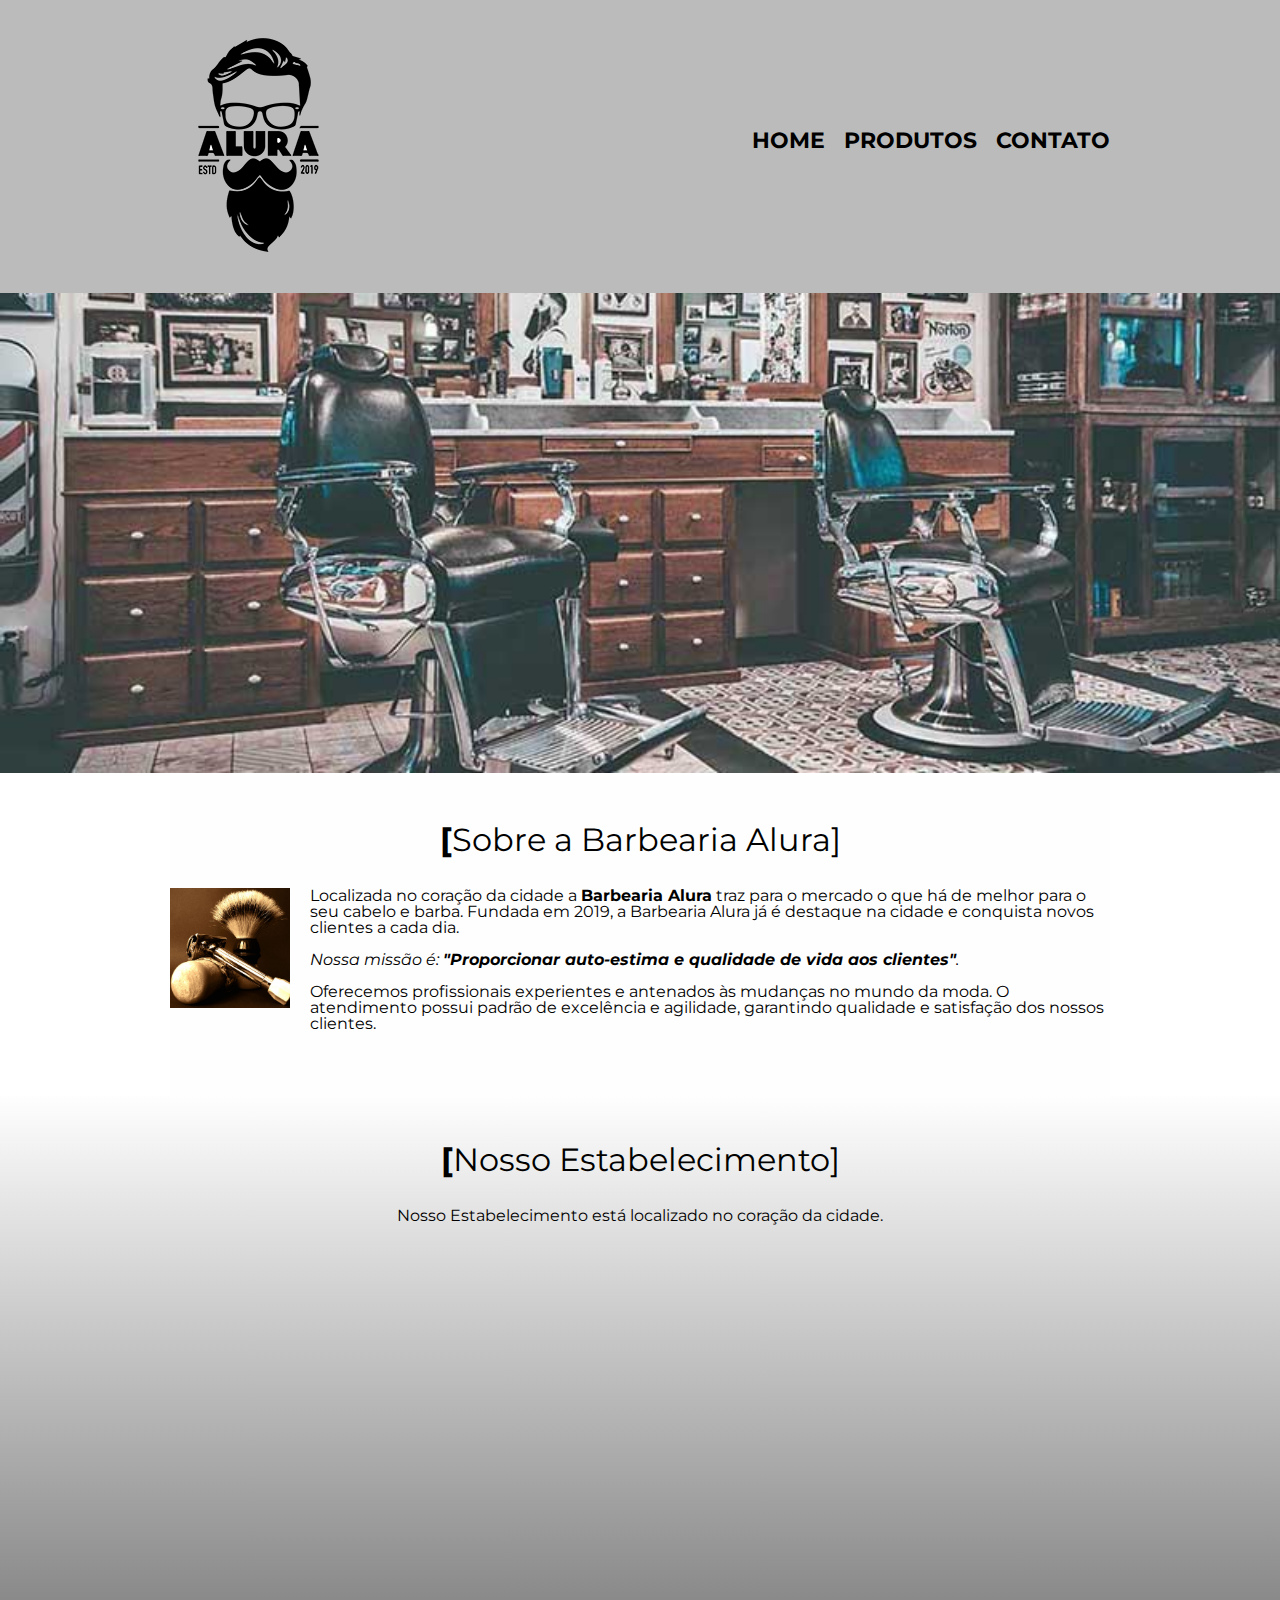
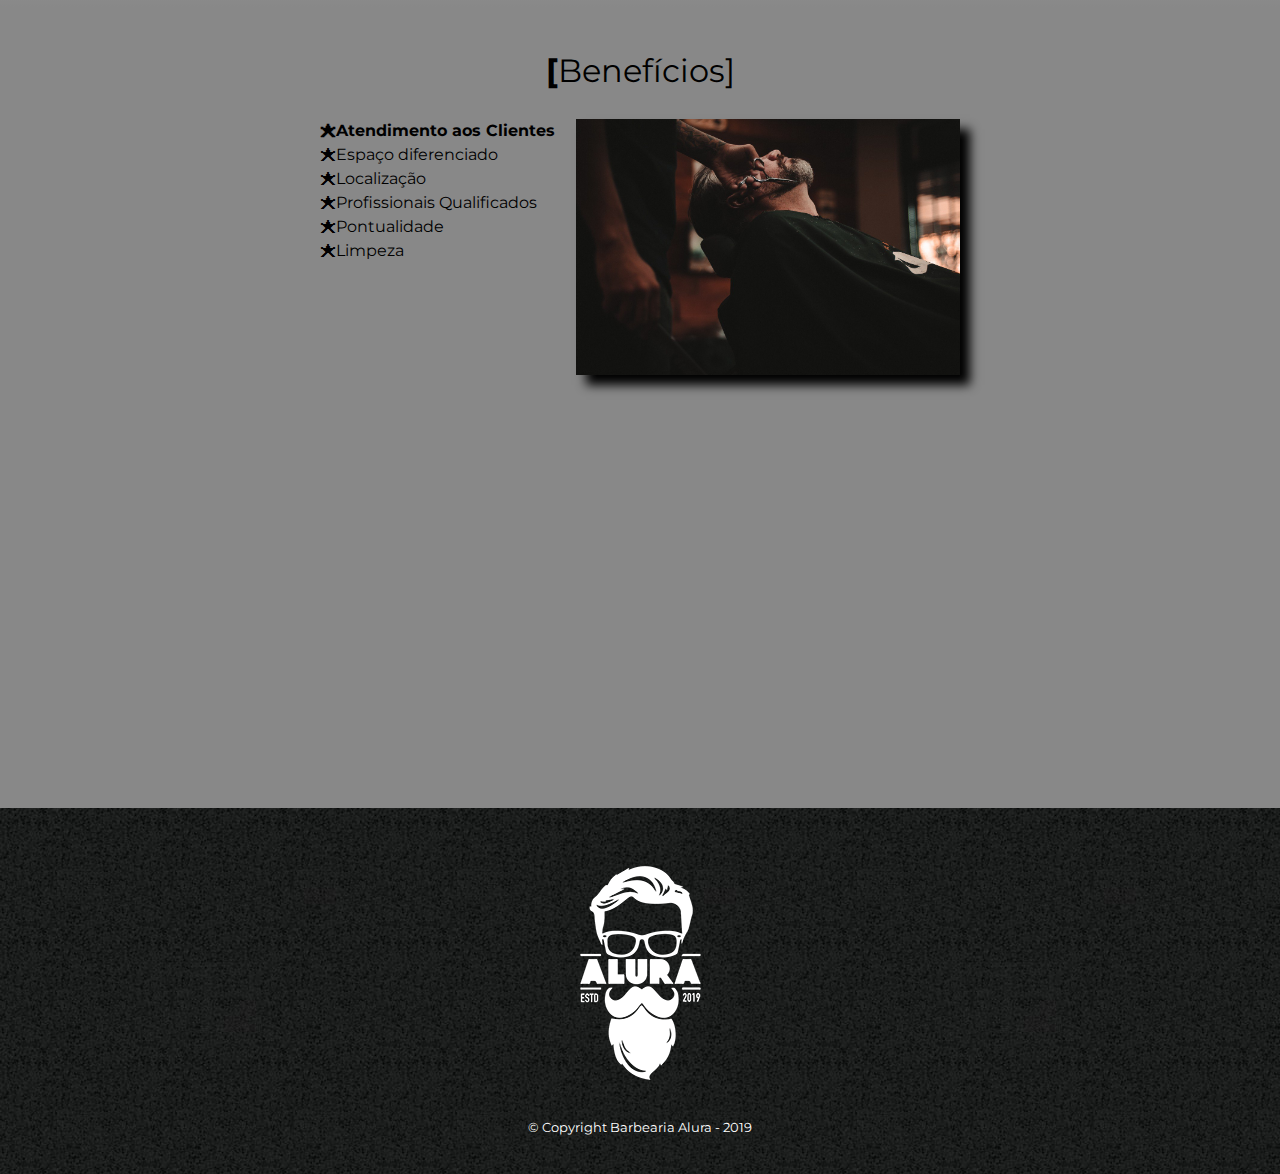
<file: index.html>
<!DOCTYPE html>
<html lang="pt-br">
	<head>
		<meta charset="UTF-8">
		<meta name="viewport" content= "width=device-width"><!--para adaptar a tela em celular-->
		<title>Barbearia Alura</title>
		<link rel="stylesheet" href="reset.css">
		<link rel="stylesheet" href="style.css">
		<link href="https://fonts.googleapis.com/css2?family=Montserrat&display=swap" rel="stylesheet">
	</head>

	<body>
		<header>
			<div class="caixa">
				<h1><img src="logo.png" alt="Logo da Barbearia Alura"></h1>
				
				<nav>
					<ul>
						<li><a href="index.html">Home</a></li>
						<li><a href="produtos.html">Produtos</a></li>
						<li><a href="contato.html">Contato</a></li>
					</ul>
				</nav>
			</div>
		</header>
		<img class="banner" src="banner.jpg">
		<main>
			<section class="principal">
				<h2 class="titulo-principal">Sobre a Barbearia Alura</h2>

				<img class="utensilios" src="utensilios.jpg" alt="Utensílios de uma Barbeiro">

				<p>Localizada no coração da cidade a <strong>Barbearia Alura</strong> traz para o mercado o que há de melhor para o seu cabelo e barba. Fundada em 2019, a Barbearia Alura já é destaque na cidade e conquista novos clientes a cada dia.</p>

				<p id="missao"><em>Nossa missão é: <strong>"Proporcionar auto-estima e qualidade de vida aos clientes"</strong>.</em></p>

				<p>Oferecemos profissionais experientes e antenados às mudanças no mundo da moda. O atendimento possui padrão de excelência e agilidade, garantindo qualidade e satisfação dos nossos clientes.</p>
			</section>

			<section class="mapa">
				<h3 class="titulo-principal">Nosso Estabelecimento</h3>
				<p>Nosso Estabelecimento está localizado no coração da cidade.</p>
				

				<div class="mapa-conteudo">
					<iframe src="https://www.google.com/maps/embed?pb=!1m18!1m12!1m3!1d14625.793842847419!2d-46.64121943022464!3d-23.588244300000003!2m3!1f0!2f0!3f0!3m2!1i1024!2i768!4f13.1!3m3!1m2!1s0x94ce5a2b2ed7f3a1%3A0xab35da2f5ca62674!2sCaelum%20-%20Escola%20de%20Tecnologia!5e0!3m2!1spt-BR!2sbr!4v1624538307711!5m2!1spt-BR!2sbr" width="100%" height="300" style="border:0;" allowfullscreen="" loading="lazy"></iframe>
				</div>
			</section>
			

			<section class="beneficios">
				<h3 class="titulo-principal">Benefícios</h3>

				<div class="conteudo-beneficios">
					<ul class="lista-beneficios">
						<li class="itens">Atendimento aos Clientes</li>
						<li class="itens">Espaço diferenciado</li>
						<li class="itens">Localização</li>
						<li class="itens">Profissionais Qualificados</li>
						<li class="itens">Pontualidade</li>
						<li class="itens">Limpeza</li>
					</ul><img src="beneficios.jpg" class="imagem-beneficios">
				</div>


				<div class="video">
					<iframe width="100%" height="315" src="https://www.youtube.com/embed/wcVVXUV0YUY" title="YouTube video player" frameborder="0" allow="accelerometer; autoplay; clipboard-write; encrypted-media; gyroscope; picture-in-picture" allowfullscreen></iframe>
				</div>
			</section>
		</main>
		<footer>
			<img src="logo-branco.png" alt="Logo da Barbearia Alura">
			<p class="copyright">&copy; Copyright Barbearia Alura - 2019
		</footer>
	</body>
</html>
</file>
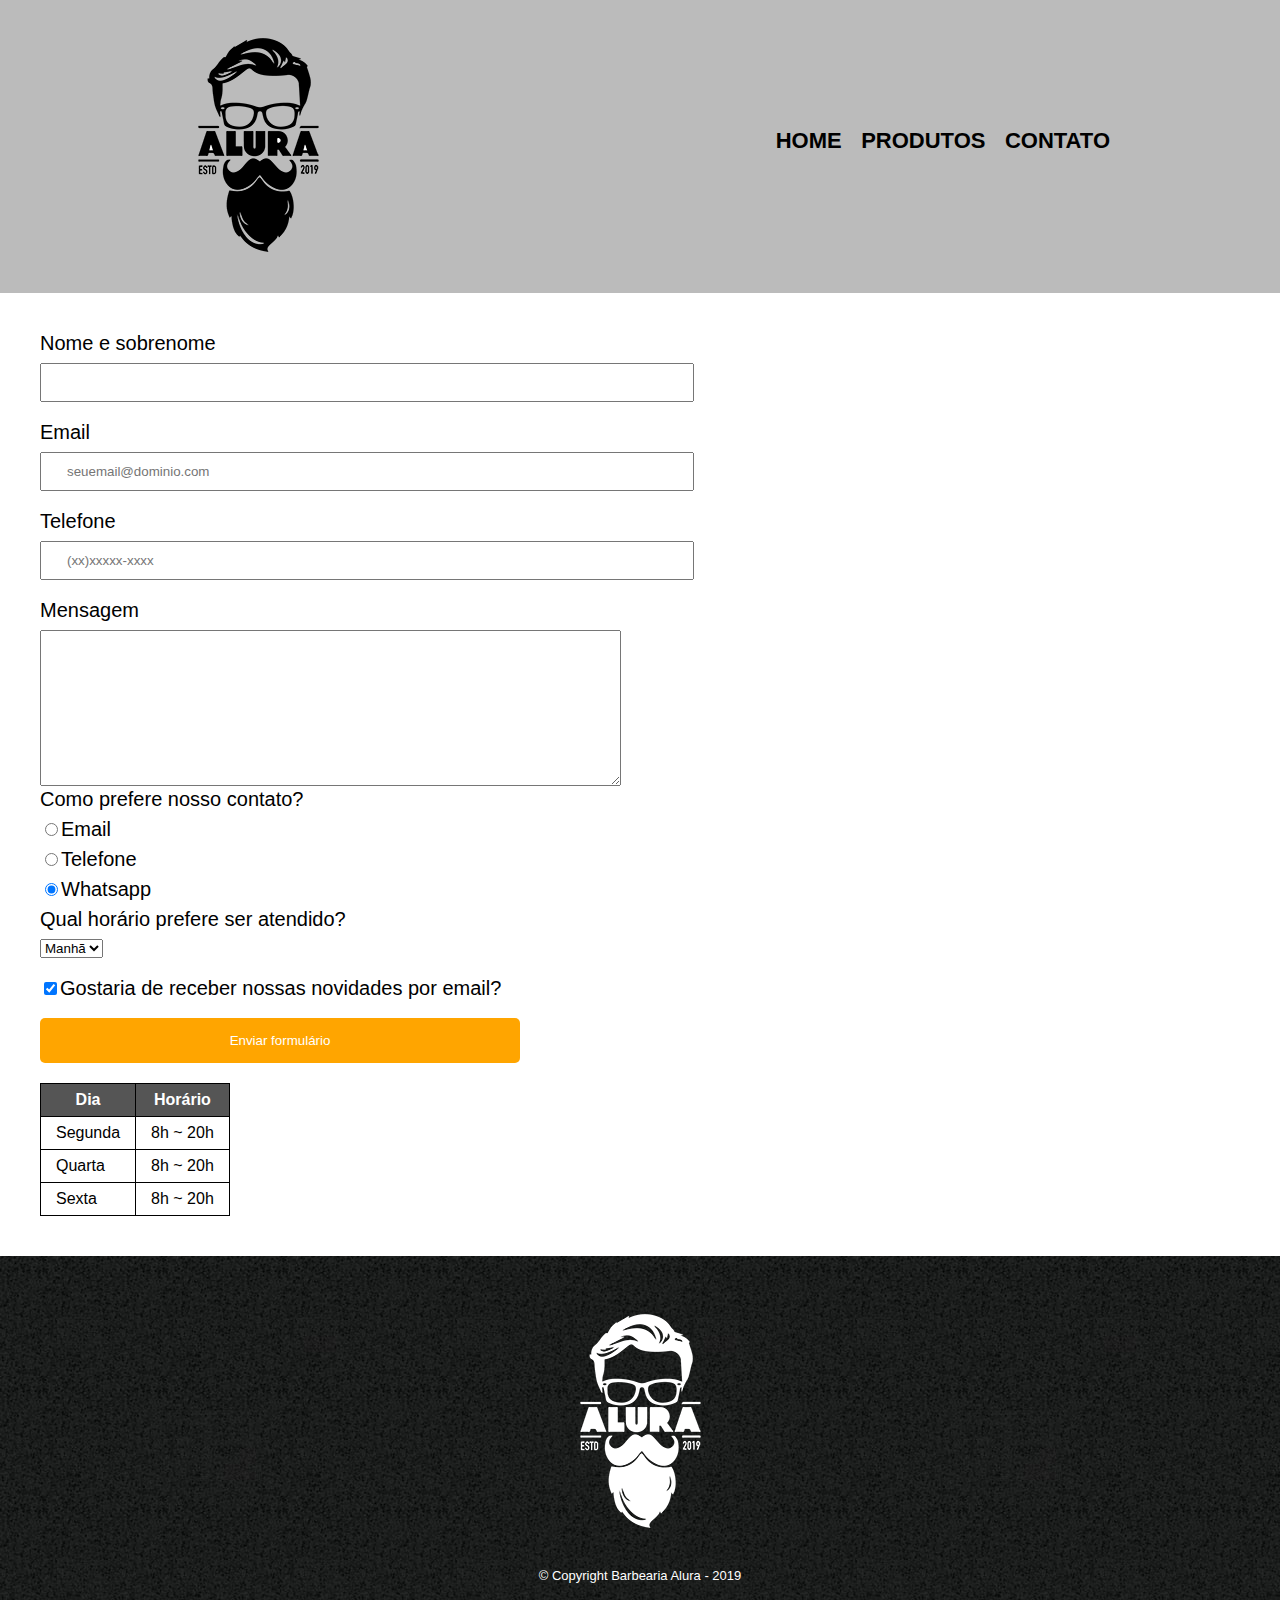
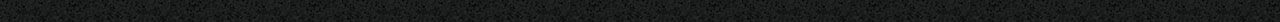
<file: contato.html>
<!DOCTYPE html>
<html>
	<head>
		<meta charset="UTF-8">
		<title>Contato - Barbearia Alura</title>

		<link rel="stylesheet" href="reset.css">
		<link rel="stylesheet" href="style.css">
	</head>
	<body>
		<header>
			<div class="caixa">
				<h1><img src="logo.png" alt="Logo da Barbearia Alura"></h1>
				
				<nav>
					<ul>
						<li><a href="index.html">Home</a></li>
						<li><a href="produtos.html">Produtos</a></li>
						<li><a href="contato.html">Contato</a></li>
					</ul>
				</nav>
			</div>
		</header>
		<main>
			<form>
				<label for="nomesobrenome">Nome e sobrenome</label>
				<input type="text" id="nomesobrenome" class="input-padrao" required>

				<label for="email">Email</label>
				<input type="email" id="email" class="input-padrao"required placeholder="seuemail@dominio.com">

				<label for="telefone">Telefone</label>
				<input type="tel" id="telefone" class="input-padrao"required placeholder="(xx)xxxxx-xxxx">

				<label for="mensagem">Mensagem</label>
				<textarea cols="70" rows="10"required></textarea>

				<fieldset>
					<legend>Como prefere nosso contato?</legend>
					<label for="radio-email"><input type="radio" name="contato" value="email" id="radio-email">Email</label>
					
					<label for="radio-telefone"><input type="radio" name="contato" value="telefone" id="radio-telefone">Telefone</label>
					
					<label for="radio-whatsapp"><input type="radio" name="contato" value="whatsapp" id="radio-whatsapp" checked>Whatsapp</label>
					
				</fieldset>

				<fieldset>
					<legend>Qual horário prefere ser atendido?</legend>
					<select>
						<option>Manhã</option>
						<option>Tarde</option>
						<option>Noite</option>
					</select>
				</fieldset>
				
				<label class="checkbox"><input type="checkbox" checked>Gostaria de receber nossas novidades por email?</label>	

				<input type="submit" value="Enviar formulário" class="enviar">
			</form>

			<table>
				<thead>
					<tr>
						<th>Dia</th>
						<th>Horário</th>
					</tr>
				</thead>
				<tbody>
					<tr>
						<td>Segunda</td>
						<td>8h ~ 20h</td>
					</tr>
					<tr>
						<td>Quarta</td>
						<td>8h ~ 20h</td>
					</tr>
					<tr>
						<td>Sexta</td>
						<td>8h ~ 20h</td>
					</tr>
				</tbody>
			</table>
		</main>			
		<footer>
			<img src="logo-branco.png" alt="Logo da Barbearia Alura">
			<p class="copyright">&copy; Copyright Barbearia Alura - 2019
		</footer>
	</body>

</html>
</file>
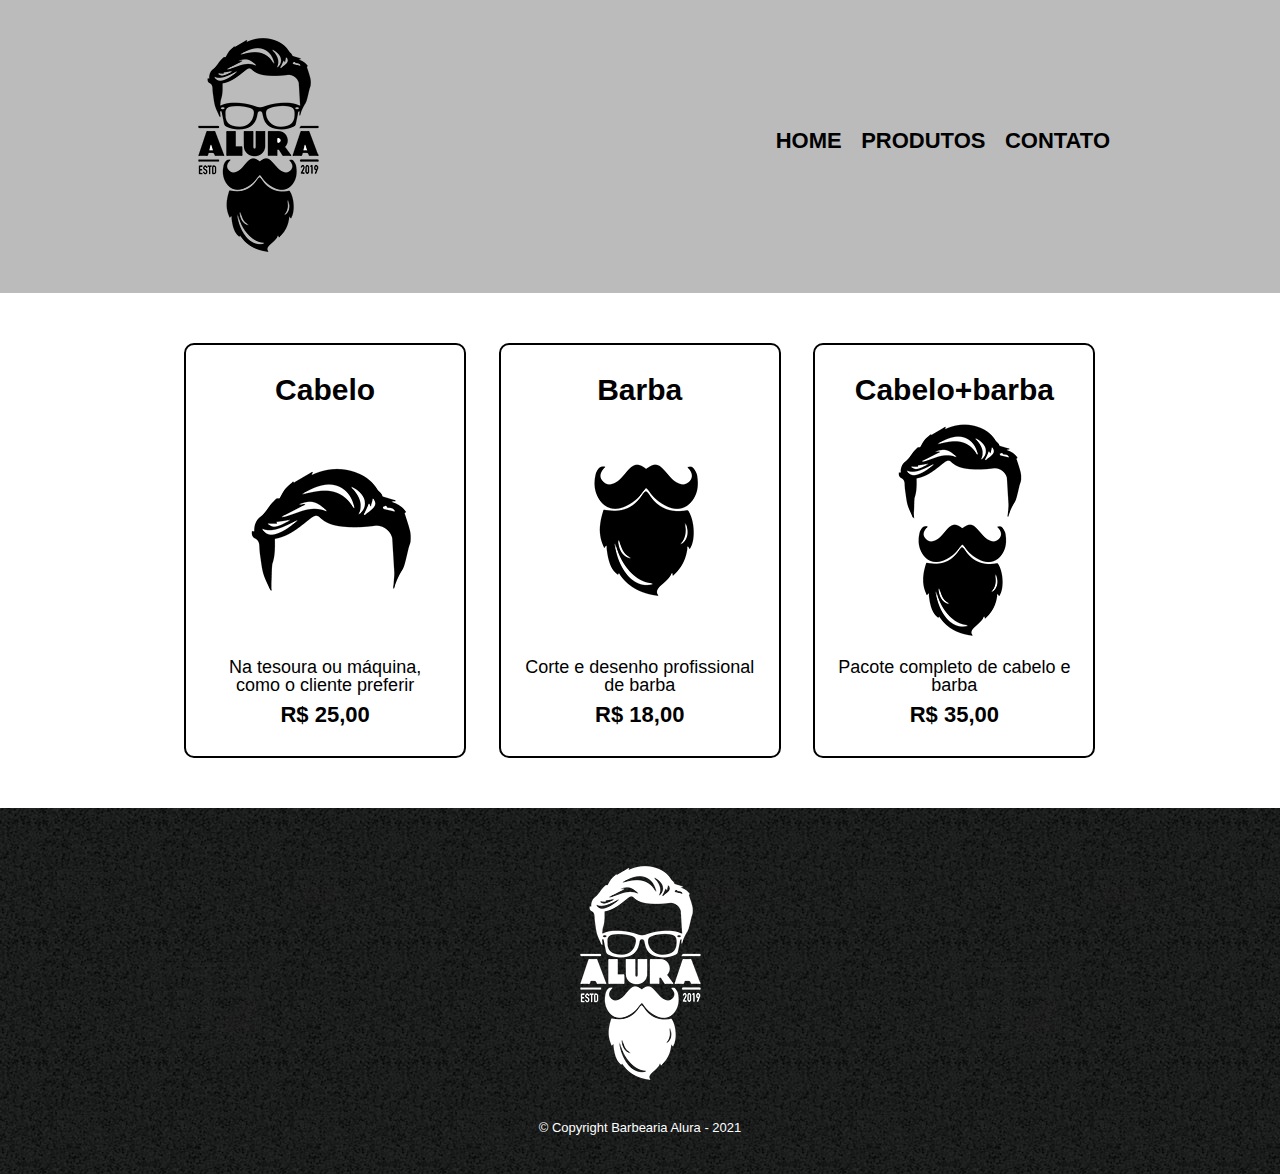
<file: produtos.html>
<!DOCTYPE html>
<html>
	<head>
		<meta charset="UTF-8">
		<title>Produtos - Barbearia Alura</title>

		<link rel="stylesheet" href="reset.css">
		<link rel="stylesheet" href="style.css">

	</head>
	<body>
		<header>
			<div class="caixa">
				<h1><img src="logo.png"></h1>
				
				<nav>
					<ul>
						<li><a href="index.html">Home</a></li>
						<li><a href="produtos.htm">Produtos</a></li>
						<li><a href="contato.html">Contato</a></li>
					</ul>
				</nav>
			</div>
		</header>

		<main>
			<ul class="produtos">
				<li>
					<h2>Cabelo</h2>
					<img src="cabelo.jpg">
					<p class= "produto-descricao">Na tesoura ou máquina, como o cliente preferir</p>
					<p class="produto-preco">R$ 25,00</p>
				</li>
				<li>
					<h2>Barba</h2>
					<img src="barba.jpg">
					<p class= "produto-descricao">Corte e desenho profissional de barba</p>
					<p class="produto-preco">R$ 18,00</p>
				</li>
				<li>
					<h2>Cabelo+barba</h2>
					<img src="cabelo+barba.jpg">
					<p class= "produto-descricao">Pacote completo de cabelo e barba</p>
					<p class="produto-preco">R$ 35,00</p>
				</li>
		</main>

		<footer>
			<img src="logo-branco.png">
			<p class="copyright">&copy; Copyright Barbearia Alura - 2021
		</footer>
	</body>

</html>
</file>
<file: style.css>
header{
	background: #bbbbbb;
	padding: 20px 0;
}

body{
	font-family: 'Montserrat', sans-serif;
}

.caixa{
	position:relative;
	width:940px;
	margin: 0 auto;
}

nav{
	position: absolute;
	top: 110px;
	right:0;

}

nav li{
	display: inline;
	margin: 0 0 0 15px;
}

nav a {
	text-transform: uppercase;
	color: #000000;
	font-weight: bold;
	font-size: 22px;
	text-decoration: none;
}

nav a:hover{
	color: #c78c19;
	text-decoration: underline;
}

.produtos{
	width: 940px;
	margin: 0 auto;
	padding: 50px 0;
}

.produtos li{
	display: inline-block;
	text-align: center;
	width: 30%;
	vertical-align: top;
	margin: 0 1.5%;
	padding: 30px 20px;
	box-sizing: border-box;
	border: 2px solid #000000;
	border-radius: 10px;
}

.produtos li:hover{
	border-color: #c78c19;
}

.produtos li:active{
	border-color: #088c19;
}

.produtos li:hover h2{
	font-size: 34px;
}

.produtos h2{
	font-size: 30px;
	font-weight: bold;
}

.produto-descricao{
	font-size: 18px;
}

.produto-preco{
	font-size: 22px;
	font-weight: bold;
	margin-top:10px;
}

footer{
	text-align: center;
	background: url(bg.jpg);
	padding: 40px 0;
}

.copyright{
	color: #FFFFFF;
	font-size: 13px;
	margin-top: 20px;
}

main{
	
}

form{
	margin: 40px 40px 0;
}

form label, form legend{
	display: block;
	font-size: 20px;
	margin: 0 0 10px;
}

.input-padrao {
	display: block;
	margin: 0 0 20px;
	padding: 10px 25px; 
	width: 50%;
}
.checkbox{
	margin: 20px 0;
}
.enviar{
	width: 40%;
	padding: 15px 0;
	background: orange;
	color: white;
	font-weight: bold
	font-size: 18px;
	border: none;
	border-radius: 5px;
	transition: 1s all;
	cursor: pointer ;
}

.enviar:hover {
	background: darkorange;
	transform: scale(1.2);
}

table{
	margin: 20px 40px 40px;
}

thead {
	background: #555555;
	color: white;
	font-weight: bold;
}

td, th {
	border: 1px solid #000000;
	padding: 8px 15px; 
}
/* css da página inicial*/
.banner{
	width: 100%;
}

.titulo-principal:first-letter {
	font-weight: bold;
}

.titulo-principal{
	text-align: center;
	font-size: 2em ;
	margin: 0 0 1em;
	clear: left;
}

.titulo-principal:before{
	content: "[";
}

.titulo-principal:after{
	content: "]";
}

.principal{
	padding: 3em 0 ;
	background: #fefefe;
	width: 940px;
	margin: 0 auto;
}

.principal p {
	margin: 0 0 1em;
}

.principal strong{
	font-weight: bold;
}

.principal em{
	font-style: italic;
}

.utensilios{
	width: 120px;
	float: left;
	margin: 0 20px 20px 0;
}

.mapa{
	padding: 3em 0;
	background: linear-gradient(#fefefe, #888888)
}

.mapa-conteudo{
	width: 940px;
	margin: 0 auto;
}

.mapa p {
	margin: 0 0 2em;
	text-align: center;
}

.beneficios{
	padding: 3em 0;
	background: #888888;
}

.conteudo-beneficios{
	width: 640px;
	margin: 0 auto;	
}

.lista-beneficios{
	width: 40%;
	display: inline-block;
	vertical-align: top;
}

.itens:first-child {
	font-weight: bold;
}

.itens:before {
	content:"🟊";
}

.itens{
	line-height: 1.5;
}

.imagem-beneficios{
	width: 60%;
	opacity: 1;
	transition: 400ms;
	box-shadow: 10px 10px 10px  0 #000000;
}

.imagem-beneficios:hover {
    opacity: 0.3;
	
}

.video{
	width: 560px;
	margin: 2em auto;
}

@media screen and (max-width: 480px) {
	.caixa, .principal, .conteudo-beneficios, .mapa-conteudo, .video{
		width: auto;
	}

	h1 {
		text-align: center;
	}

	nav{
		position: static;
	}

	.lista-beneficios, .imagem-beneficios{
		width: 100%;

	}
}
</file>
